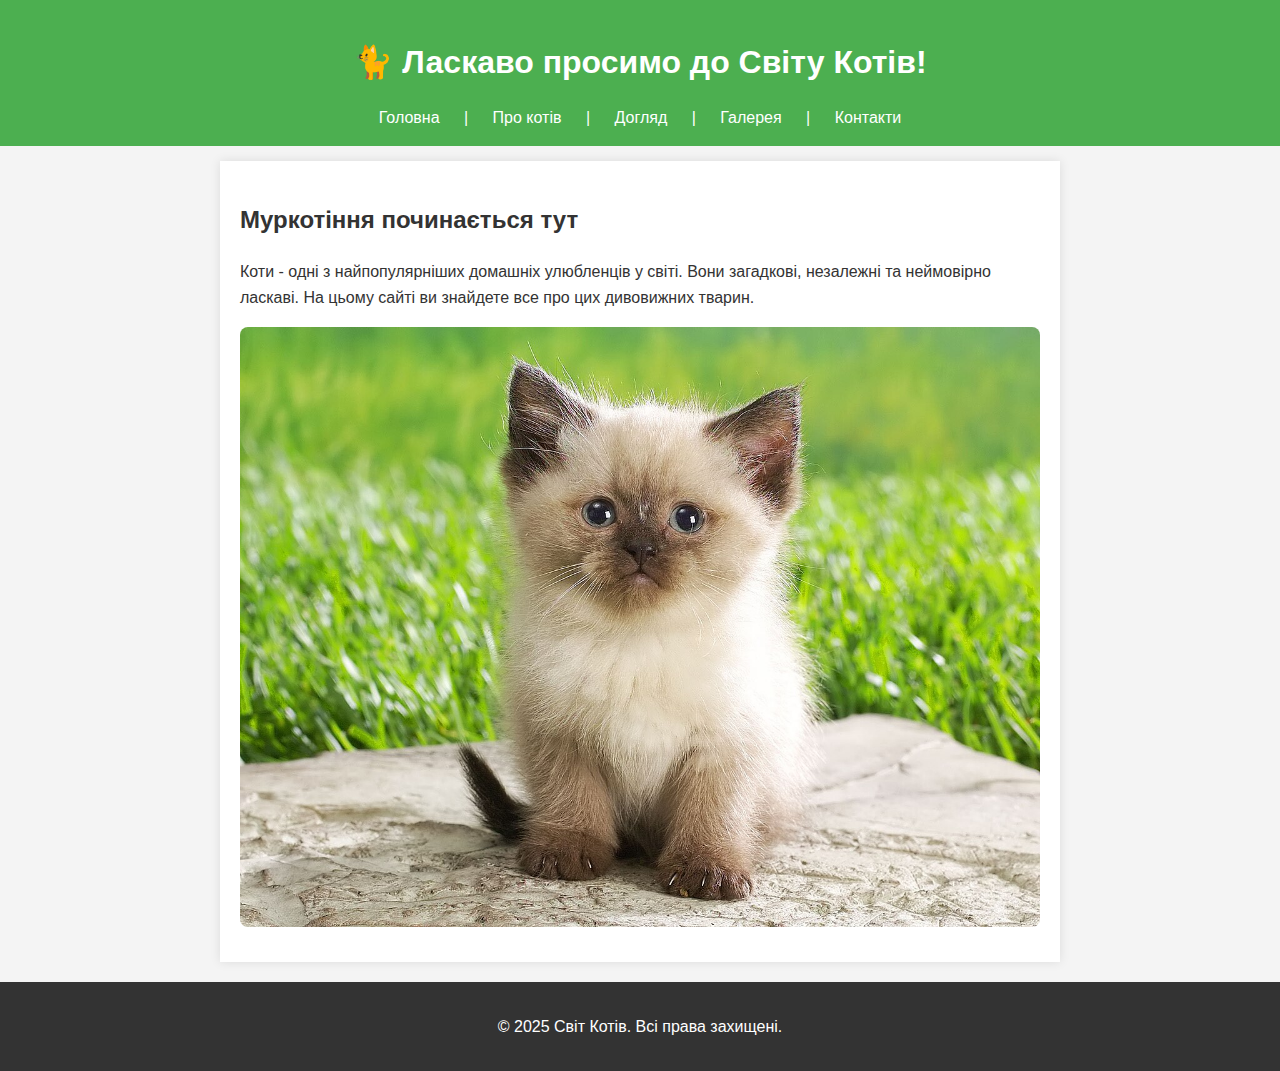
<file: index.html>
<!DOCTYPE html>
<html lang="uk">
  <head>
    <meta charset="UTF-8" />
    <meta name="viewport" content="width=device-width, initial-scale=1.0" />
    <title>🐱 Світ Котів - Головна</title>
    <link rel="stylesheet" href="css/style.css" />
  </head>
  <body>
    <header>
      <h1>🐈 Ласкаво просимо до Світу Котів!</h1>
      <nav>
        <a href="index.html">Головна</a> | <a href="about.html">Про котів</a> |
        <a href="services.html">Догляд</a> |
        <a href="gallery.html">Галерея</a> |
        <a href="contacts.html">Контакти</a>
      </nav>
    </header>

    <main>
      <h2>Муркотіння починається тут</h2>
      <p>
        Коти - одні з найпопулярніших домашніх улюбленців у світі. Вони
        загадкові, незалежні та неймовірно ласкаві. На цьому сайті ви знайдете
        все про цих дивовижних тварин.
      </p>
      <img
        src="images/main_cat.jpg"
        alt="Зображення кота, який вітає"
        class="cat-image"
      />
    </main>

    <footer>
      <p>&copy; 2025 Світ Котів. Всі права захищені.</p>
    </footer>
  </body>
</html>
</file>
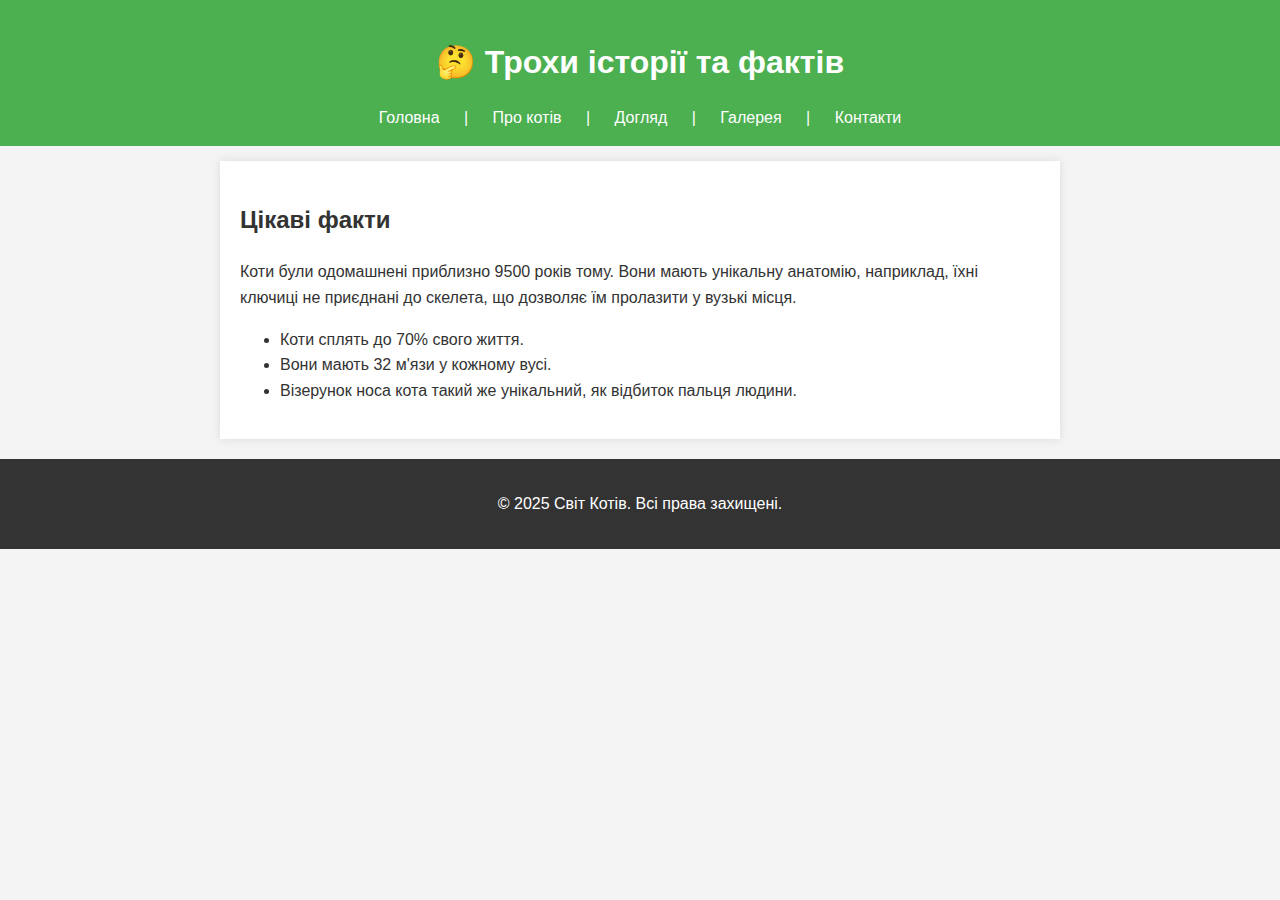
<file: about.html>
<!DOCTYPE html>
<html lang="uk">
  <head>
    <meta charset="UTF-8" />
    <meta name="viewport" content="width=device-width, initial-scale=1.0" />
    <title>😺 Про котів</title>
    <link rel="stylesheet" href="css/style.css" />
  </head>
  <body>
    <header>
      <h1>🤔 Трохи історії та фактів</h1>
      <nav>
        <a href="index.html">Головна</a> | <a href="about.html">Про котів</a> |
        <a href="services.html">Догляд</a> |
        <a href="gallery.html">Галерея</a> |
        <a href="contacts.html">Контакти</a>
      </nav>
    </header>

    <main>
      <h2>Цікаві факти</h2>
      <p>
        Коти були одомашнені приблизно 9500 років тому. Вони мають унікальну
        анатомію, наприклад, їхні ключиці не приєднані до скелета, що дозволяє
        їм пролазити у вузькі місця.
      </p>
      <ul>
        <li>Коти сплять до 70% свого життя.</li>
        <li>Вони мають 32 м'язи у кожному вусі.</li>
        <li>
          Візерунок носа кота такий же унікальний, як відбиток пальця людини.
        </li>
      </ul>
    </main>

    <footer>
      <p>&copy; 2025 Світ Котів. Всі права захищені.</p>
    </footer>
  </body>
</html>
</file>
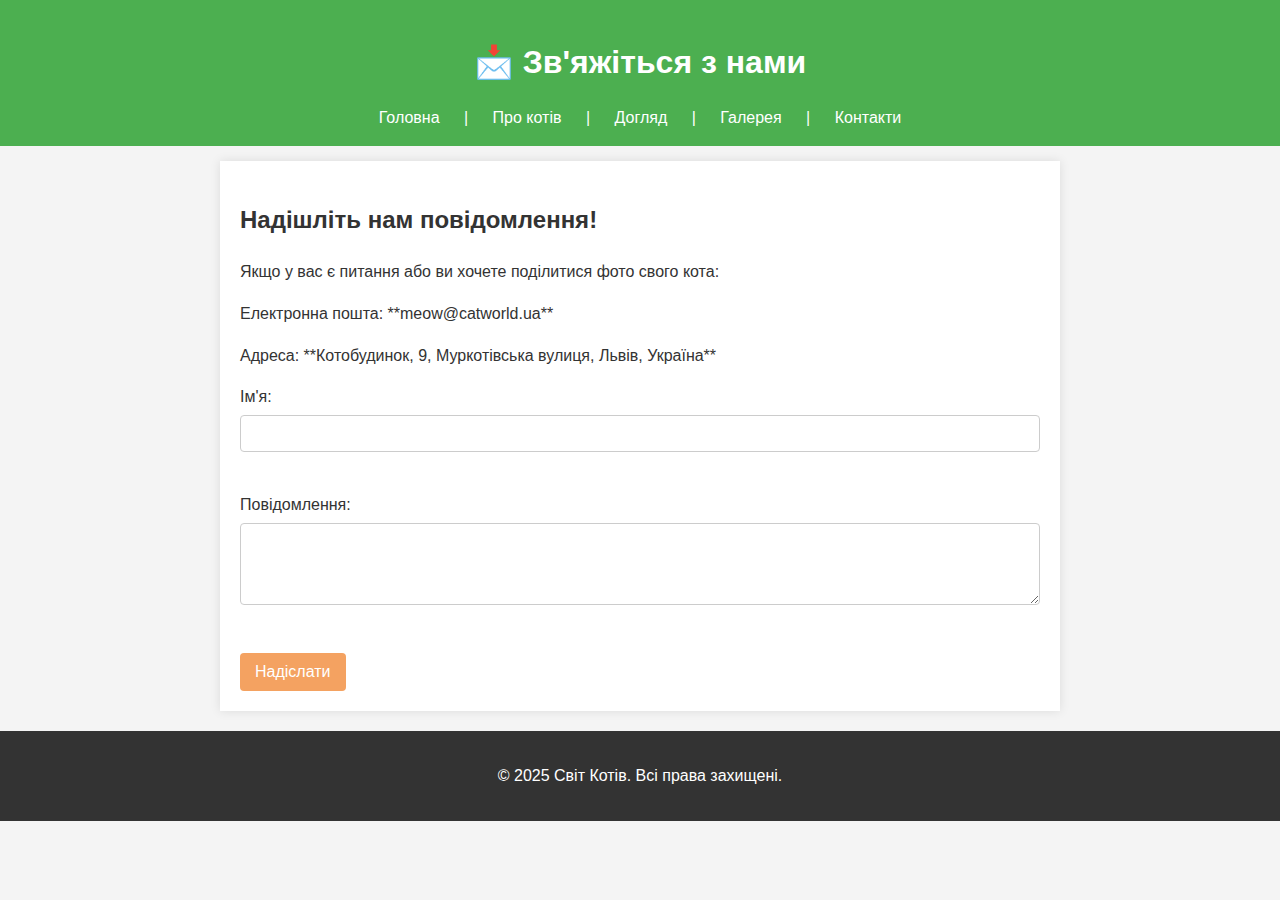
<file: contacts.html>
<!DOCTYPE html>
<html lang="uk">
  <head>
    <meta charset="UTF-8" />
    <meta name="viewport" content="width=device-width, initial-scale=1.0" />
    <title>📞 Контакти</title>
    <link rel="stylesheet" href="css/style.css" />
  </head>
  <body>
    <header>
      <h1>📩 Зв'яжіться з нами</h1>
      <nav>
        <a href="index.html">Головна</a> | <a href="about.html">Про котів</a> |
        <a href="services.html">Догляд</a> |
        <a href="gallery.html">Галерея</a> |
        <a href="contacts.html">Контакти</a>
      </nav>
    </header>

    <main>
      <h2>Надішліть нам повідомлення!</h2>
      <p>Якщо у вас є питання або ви хочете поділитися фото свого кота:</p>
      <p>Електронна пошта: **meow@catworld.ua**</p>
      <p>Адреса: **Котобудинок, 9, Муркотівська вулиця, Львів, Україна**</p>
      <form action="#" method="POST">
        <label for="name">Ім'я:</label><br />
        <input type="text" id="name" name="name" /><br /><br />
        <label for="message">Повідомлення:</label><br />
        <textarea id="message" name="message" rows="4"></textarea><br /><br />
        <input type="submit" value="Надіслати" />
      </form>
    </main>

    <footer>
      <p>&copy; 2025 Світ Котів. Всі права захищені.</p>
    </footer>
  </body>
</html>
</file>
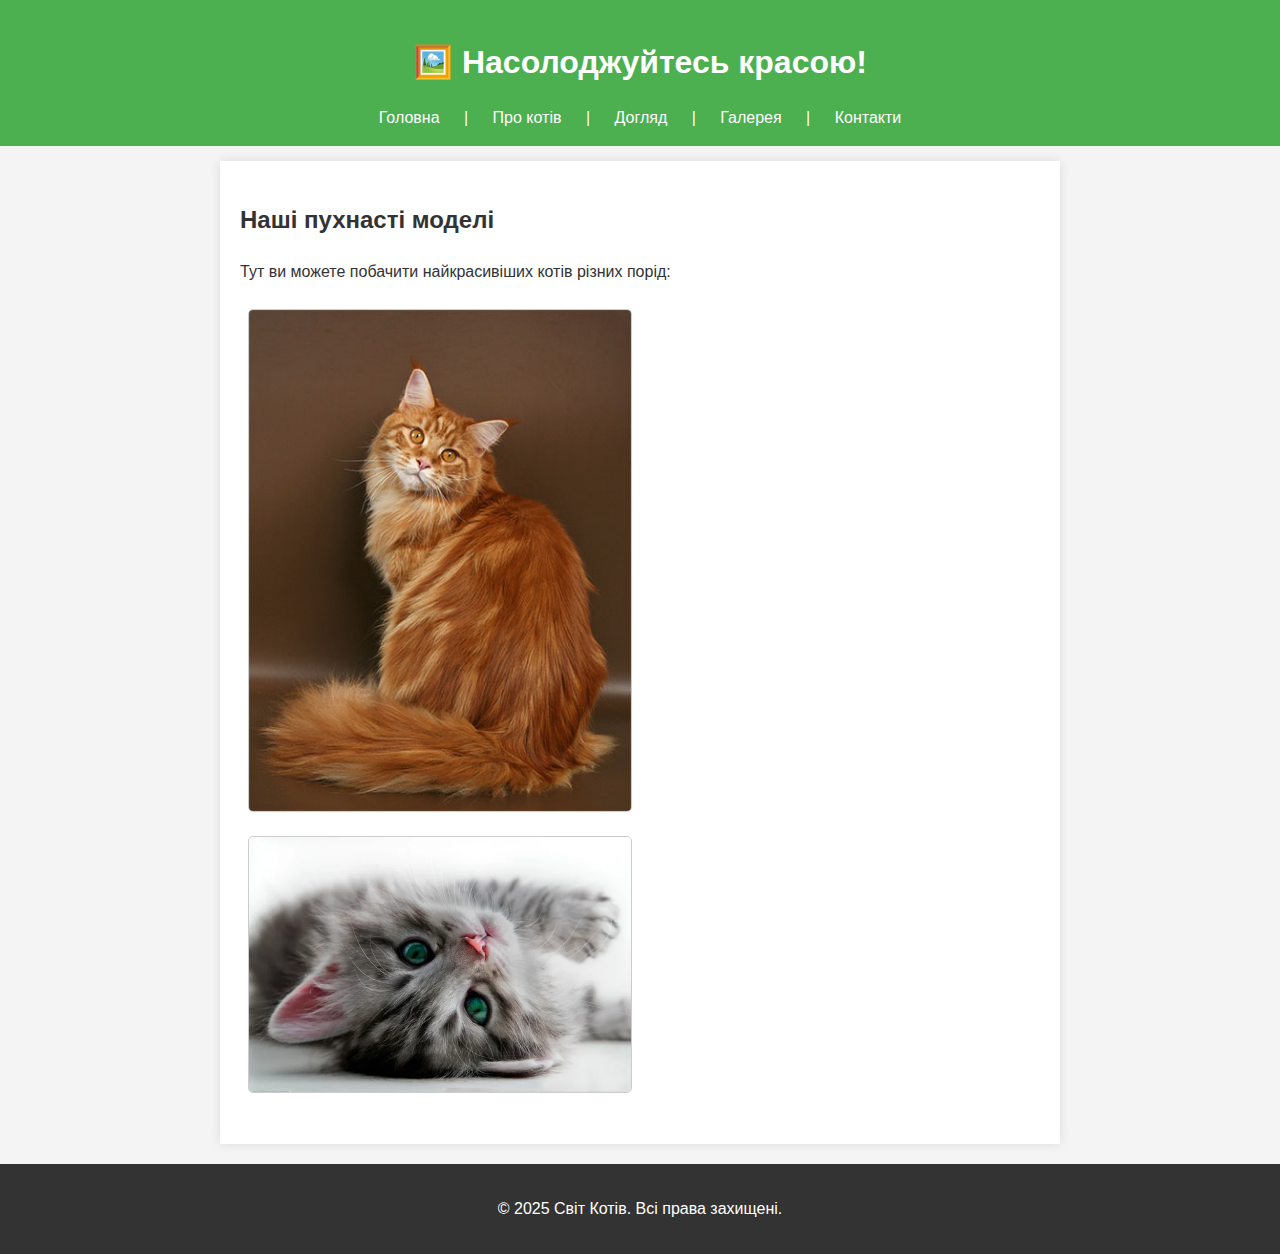
<file: gallery.html>
<!DOCTYPE html>
<html lang="uk">
  <head>
    <meta charset="UTF-8" />
    <meta name="viewport" content="width=device-width, initial-scale=1.0" />
    <title>📸 Галерея котів</title>
    <link rel="stylesheet" href="css/style.css" />
  </head>
  <body>
    <header>
      <h1>🖼️ Насолоджуйтесь красою!</h1>
      <nav>
        <a href="index.html">Головна</a> | <a href="about.html">Про котів</a> |
        <a href="services.html">Догляд</a> |
        <a href="gallery.html">Галерея</a> |
        <a href="contacts.html">Контакти</a>
      </nav>
    </header>

    <main>
      <h2>Наші пухнасті моделі</h2>
      <p>Тут ви можете побачити найкрасивіших котів різних порід:</p>
      <img
        src="images/fluffy_cat.jpg"
        alt="Пухнастий кіт"
        class="cat-gallery-img"
      />
      <img
        src="images/sleepy_cat.jpg"
        alt="Сплячий кіт"
        class="cat-gallery-img"
      />
      <p></p>
    </main>

    <footer>
      <p>&copy; 2025 Світ Котів. Всі права захищені.</p>
    </footer>
  </body>
</html>
</file>
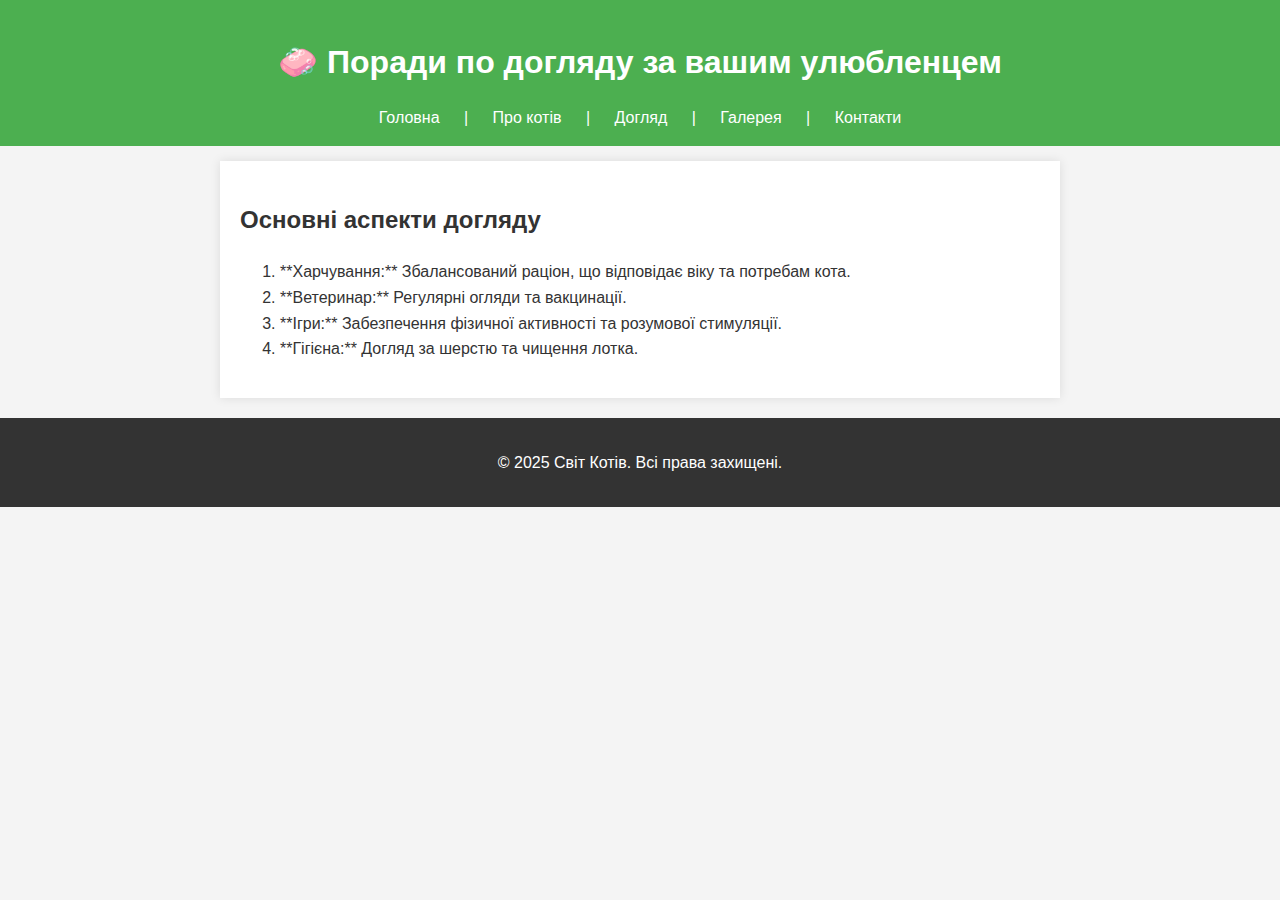
<file: services.html>
<!DOCTYPE html>
<html lang="uk">
  <head>
    <meta charset="UTF-8" />
    <meta name="viewport" content="width=device-width, initial-scale=1.0" />
    <title>🛁 Догляд за котами</title>
    <link rel="stylesheet" href="css/style.css" />
  </head>
  <body>
    <header>
      <h1>🧼 Поради по догляду за вашим улюбленцем</h1>
      <nav>
        <a href="index.html">Головна</a> | <a href="about.html">Про котів</a> |
        <a href="services.html">Догляд</a> |
        <a href="gallery.html">Галерея</a> |
        <a href="contacts.html">Контакти</a>
      </nav>
    </header>

    <main>
      <h2>Основні аспекти догляду</h2>
      <ol>
        <li>
          **Харчування:** Збалансований раціон, що відповідає віку та потребам
          кота.
        </li>
        <li>**Ветеринар:** Регулярні огляди та вакцинації.</li>
        <li>
          **Ігри:** Забезпечення фізичної активності та розумової стимуляції.
        </li>
        <li>**Гігієна:** Догляд за шерстю та чищення лотка.</li>
      </ol>
    </main>

    <footer>
      <p>&copy; 2025 Світ Котів. Всі права захищені.</p>
    </footer>
  </body>
</html>
</file>
<file: css/style.css>
body {
  font-family: Arial, sans-serif;
  line-height: 1.6;
  margin: 0;
  padding: 0;
  background-color: #f4f4f4; /* Світло-сірий фон */
  color: #333;
}

header {
  background: #4caf50; /* Зелений колір */
  color: white;
  padding: 1em 0;
  text-align: center;
}

header h1 {
  margin-bottom: 0.5em;
}

/* Навігація */
nav a {
  color: white;
  text-decoration: none;
  margin: 0 10px;
  padding: 5px 10px;
  border-radius: 5px;
  transition: background-color 0.3s;
}

nav a:hover {
  background-color: #45a049;
}

main {
  padding: 20px;
  margin: 15px auto;
  background: white;
  max-width: 800px;
  box-shadow: 0 0 10px rgba(0, 0, 0, 0.1);
}

footer {
  text-align: center;
  padding: 1em 0;
  background: #333;
  color: white;
  margin-top: 20px;
}

/* Стилі для зображень */
.cat-image {
  max-width: 100%;
  height: auto;
  display: block;
  margin: 15px auto; /* Центрування */
  border-radius: 8px;
}

.cat-gallery-img {
  width: 48%; /* Для розміщення двох зображень в рядку на широкому екрані */
  margin: 1%;
  border: 1px solid #ccc;
  border-radius: 5px;
  box-sizing: border-box; /* Важливо для адаптивності */
}

/* Стилі для контактної форми */
form input[type="text"],
form textarea {
  width: 100%;
  padding: 10px;
  margin: 5px 0 15px 0;
  display: inline-block;
  border: 1px solid #ccc;
  border-radius: 4px;
  box-sizing: border-box;
}

form input[type="submit"] {
  background-color: #f4a261;
  color: white;
  padding: 10px 15px;
  border: none;
  border-radius: 4px;
  cursor: pointer;
  font-size: 1em;
}

form input[type="submit"]:hover {
  background-color: #e76f51;
}

/* ==================================== */
/* 📱 МЕДІАЗАПИТИ ДЛЯ ТЕЛЕФОНІВ (CSS для адаптивності) */
/* ==================================== */

@media (max-width: 600px) {
  /* Зміна розміру шрифту для кращої читабельності на мобільних */
  body {
    font-size: 16px;
  }

  /* Навігація: елементи розміщуються вертикально для економії місця */
  nav {
    display: flex;
    flex-direction: column;
    padding: 10px 0;
  }

  nav a {
    display: block; /* Кожне посилання займає всю ширину */
    margin: 5px 20px;
    padding: 8px 10px;
    text-align: center;
    border: 1px solid rgba(255, 255, 255, 0.3);
  }

  /* Головний контент займає всю ширину */
  main {
    margin: 10px;
    padding: 15px;
    box-shadow: none; /* Прибираємо тіні для "рідного" вигляду */
  }

  /* Галерея: зображення займають всю ширину, щоб їх було видно */
  .cat-gallery-img {
    width: 100%;
    margin: 10px 0;
  }

  /* Великі заголовки робимо меншими */
  header h1 {
    font-size: 1.5em;
  }
}
</file>
